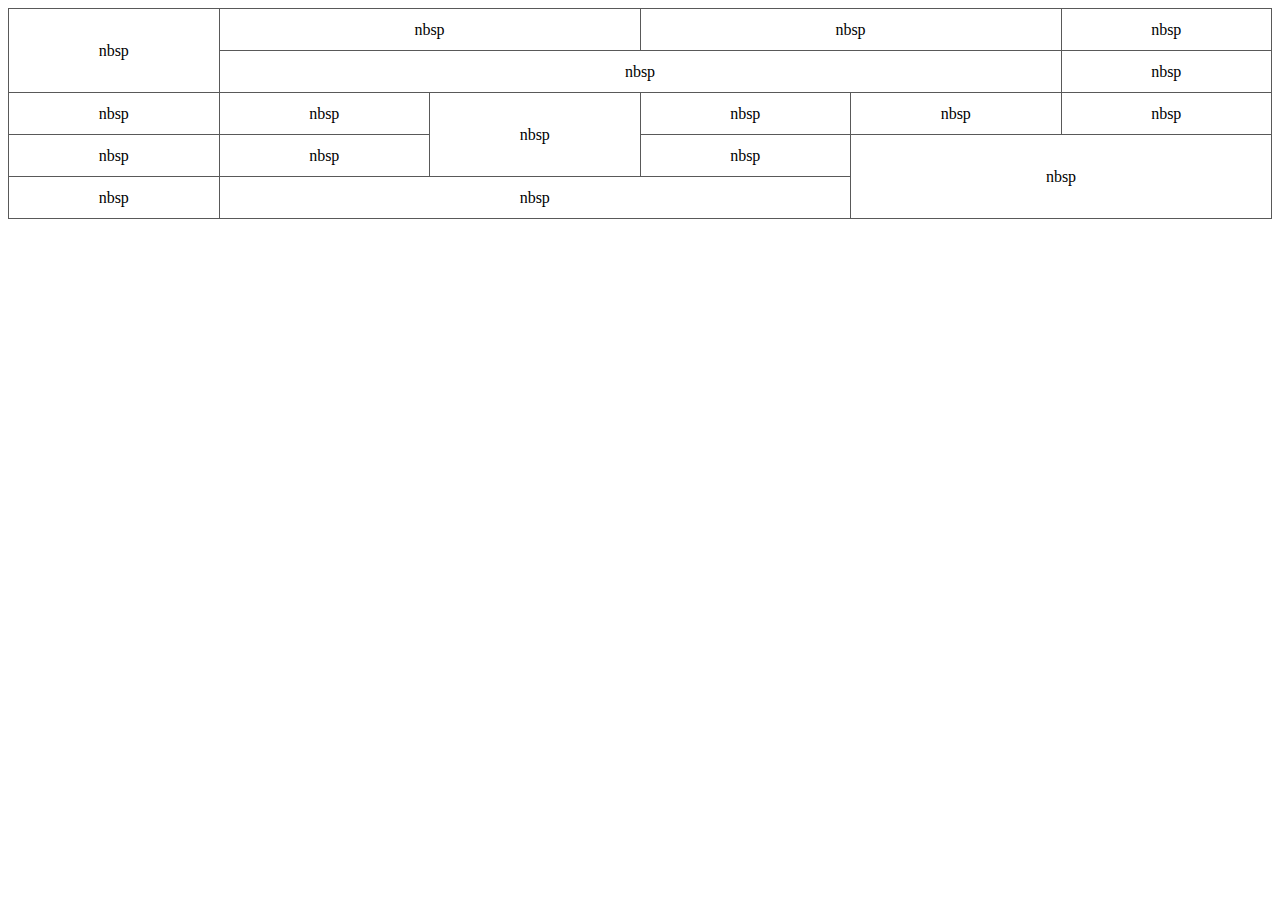
<file: Lab_2/index.html>
<!DOCTYPE html>
<html>
<head>
	<meta charset="utf-8">
	<meta name="viewport" content="width=device-width, initial-scale=1">
	<title>Laba 2</title>
	<style>
		table.web{
	width: 100%;
	border-collapse:collapse;
	border-spacing:0;
	height: auto;
	text-align: center;
}
table.web,table.web td, table.web th {
	border: 1px solid #595959;
}
table.web td,table.web th {
	padding: 3px;
	width: 30px;
	height: 35px;
}
table.web th {
	background: #347c99; 
	color: #fff; 
	font-weight: normal;
}
	</style>
</head>
<body>
<table class="web">
	<tbody>
		<tr>
			<td rowspan="2">nbsp</td>
			<td colspan="2">nbsp</td>
			<td colspan="2">nbsp</td>
			<td>nbsp</td>
		</tr>
		<tr>
			<td colspan="4">nbsp</td>
			<td>nbsp</td>
		</tr>
		<tr>
			<td>nbsp</td>
			<td>nbsp</td>
			<td rowspan="2">nbsp</td>
			<td>nbsp</td>
			<td>nbsp</td>
			<td>nbsp</td>
		</tr>
		<tr>
			<td rowspan="2">nbsp</td>
			<td>nbsp</td>
			<td>nbsp</td>
			<td colspan="2" rowspan="3">nbsp</td>
		</tr>
		<tr>
			<td colspan="3" rowspan="2">nbsp</td>
		</tr>
		<tr>
			<td>nbsp</td>
		</tr>
	</tbody>
</table>
</body>
</html>
</file>
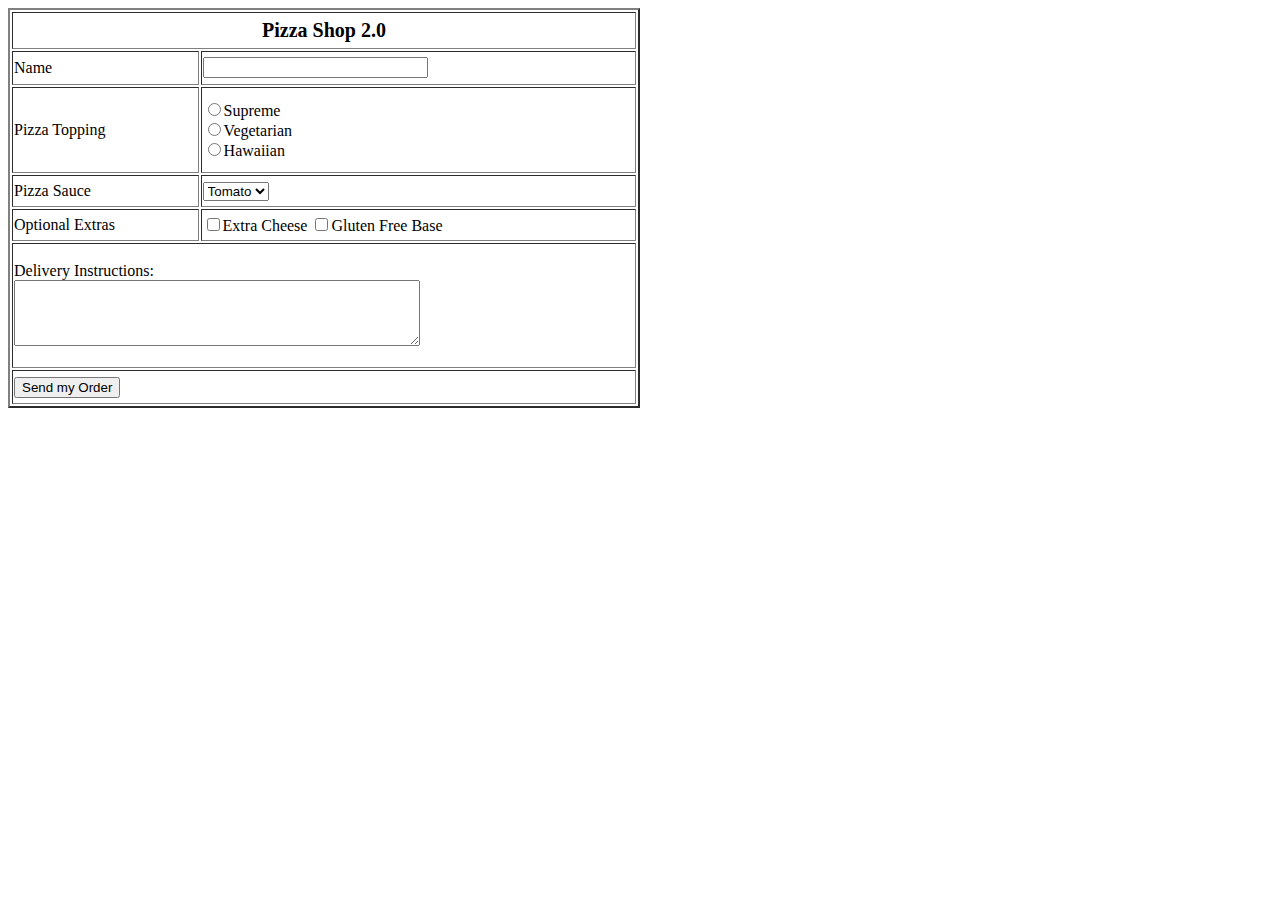
<file: Lab_3/index.html>
<!DOCTYPE html>
<html>
<head>
<title>Table Practice</title>
</head>
<body>
<style>
  table{
  	height:400px;
  }
  .head{
  	font-weight:bold; 
  	text-align:center; 
  	font-size:20px
  }
  .zona{
  	height:60px; 
  	width:400px
  }
 
</style>
<table border="2px solid black" width="50%">
  <tr>
    <td class="head" colspan="2">Pizza Shop 2.0</td>
  </tr>
   <tr>
    <td width="30%">Name</td>
    <td width="70%"><input type="textbox" name="name" size="25"></td>
  </tr>
  <tr>
    <td width="30%">Pizza Topping</td>
    <td width="70%"><input type="radio" name="name" size="25">Supreme</input><br />
  <input type="radio" name="name" size="25">Vegetarian</input><br />
  <input type="radio" name="name" size="25">Hawaiian</input><br />
  </tr>
   <tr>
    <td width="30%">Pizza Sauce</td>
    <td width="70%"><select>
    	<option selected>Tomato</option>
     <option>Fish</option>
     <option>Meat</option>
    </td>
  </tr>
 <tr>
    <td width="30%">Optional Extras</td>
    <td width="70%"><input type="checkbox" name="chesse">Extra Cheese</input>
<input type="checkbox" name="gluten" size="25">Gluten Free Base</input></td></tr>
<tr>
    <td colspan="2">Delivery Instructions:<br /><textarea class="zona"></textarea></td>
  </tr>
<tr><td colspan="2"><input type="button" value="Send my Order"></td></tr>
</table>
<html>
</file>
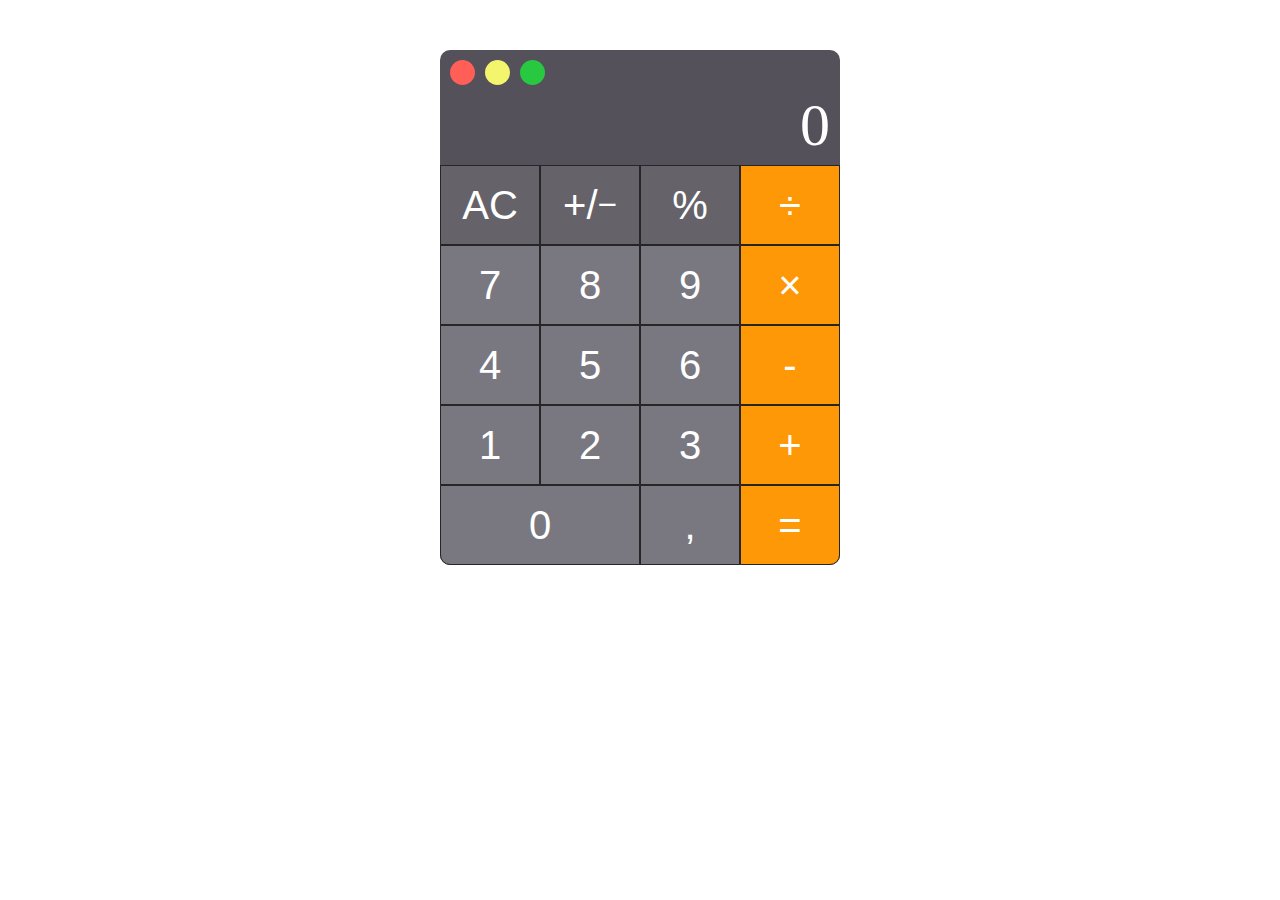
<file: Lab_4/index.html>
<!DOCTYPE html>
<html lang="en">
<head>
    <meta charset="UTF-8">
    <link rel="stylesheet" href="style.css">
    <title>Calculator</title>
</head>

<body>

<div class="calculator">

    <div class="circles">
        <div class="circle red"></div>
        <div class="circle yellow"></div>
        <div class="circle green"></div>
    </div>

    <div class="calculator-display">0</div>

    <div class="digit-keys">
        <button class="button black">AC</button>
        <button class="button black">+/<sub>−</sub></button>
        <button class="button black">%</button>
        <button class="button orange">÷</button>
        <button class="button">7</button>
        <button class="button">8</button>
        <button class="button">9</button>
        <button class="button orange">×</button>
        <button class="button">4</button>
        <button class="button">5</button>
        <button class="button">6</button>
        <button class="button orange">-</button>
        <button class="button">1</button>
        <button class="button">2</button>
        <button class="button">3</button>
        <button class="button orange">+</button>
        <button class="button zero">0</button>
        <button class="button">,</button>
        <button class="button orange last">=</button>
    </div>

</div>

</body>

</html>
</file>
<file: Lab_4/style.css>
body {
    margin: 0;
    line-height: 1;
    color: white;
}

.calculator {
    width: 400px;
    margin: 50px auto;
    border-radius: 10px;
    background-color: #54515a;
}

.circles {
    display: flex;
}

.circle {
    width: 25px;
    height: 25px;
    margin: 10px 0 0 10px;
    border-radius: 50%;
    cursor: pointer;
}

.red {
    background-color: #ff5f57;
}

.yellow {
    background-color: #f3f56d;
}

.green {
    background-color: #28c840;
}

.calculator-display {
    padding: 10px;
    text-align: right;
    font-size: 60px;
}

.digit-keys {
    display: flex;
    flex-wrap: wrap;
}

.button {
    width: 100px;
    height: 80px;
    display: flex;
    justify-content: center;
    align-items: center;
    font-size: 40px;
    color: inherit;
    background-color: #797880;
    cursor: pointer;
    border: 1px solid #262626;
}

.black {
    background-color: #656369;
}

.orange {
    background-color: #fe9807;
}

.last {
    border-bottom-right-radius: 10px;
}

.zero {
    width: 200px;
    border-bottom-left-radius: 10px;
}
</file>
